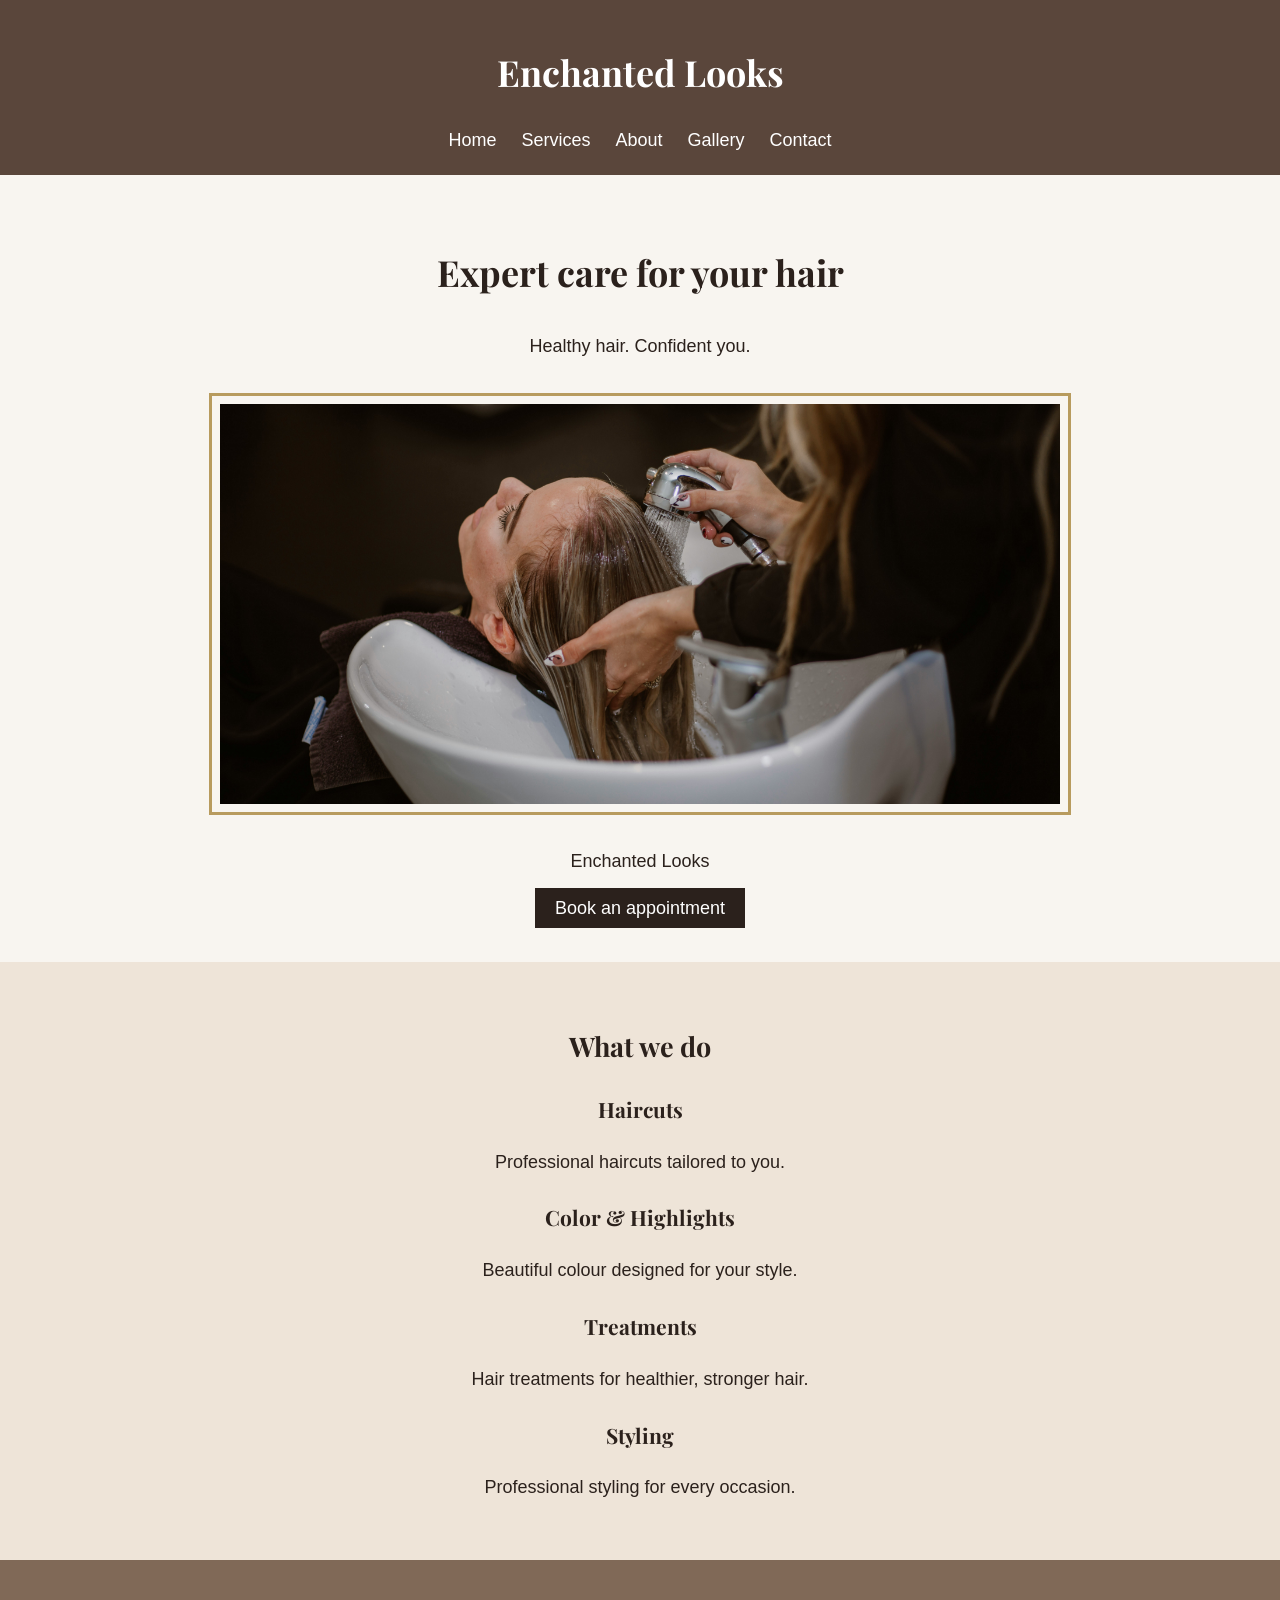
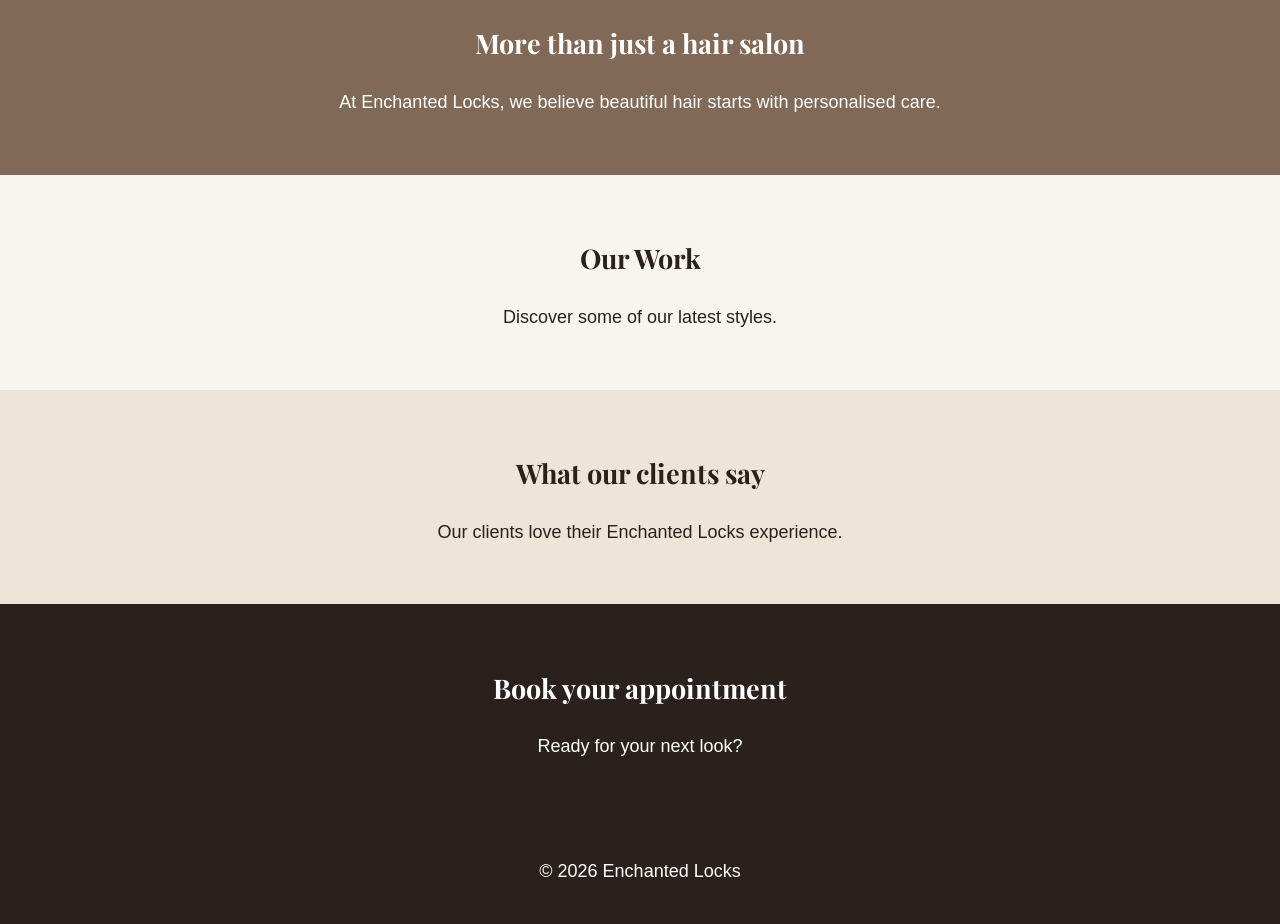
<file: index.html>
<!DOCTYPE html>

<html lang = "en">
    <head>
        <meta charset="UTF-8">
        <title>Enchanted Looks</title>
        <link rel="stylesheet" href="style.css">
        <link rel="preconnect" href="https://fonts.googleapis.com">
        <link rel="preconnect" href="https://fonts.gstatic.com" crossorigin>

        <link href="https://fonts.googleapis.com/css2?family=Playfair+Display:wght@400;600;700&display=swap" rel="stylesheet">
    </head>

    <body>
        <header>
            <h1>Enchanted Looks</h1>
            
            <nav>
               <a href="index.html#home">Home</a>
               <a href="index.html#services">Services</a>
               <a href="about.html">About</a>
               <a href="index.html#gallery">Gallery</a>
               <a href="index.html#contact">Contact</a>
            </nav>
        </header>

        <main>

        <section id="home">
            <h2>Expert care for your hair</h2>
            <p>Healthy hair. Confident you.</p>

            <img src="pic1.jpg" alt="Hairdresser washing a client's long blonde hair at a salon basin">
            <p>Enchanted Looks</p>

            <a href="#contact">Book an appointment</a>
        </section>

        <section id="services">

            <h2>What we do</h2>

            <h3>Haircuts</h3>
            <p>Professional haircuts tailored to you.</p>

            <h3>Color & Highlights</h3>
            <p>Beautiful colour designed for your style.</p>

            <h3>Treatments</h3>
            <p>Hair treatments for healthier, stronger hair.</p>

            <h3>Styling</h3>
            <p>Professional styling for every occasion.</p>

        </section>

        <section id="about">

            <h2>More than just a hair salon</h2>

            <p>
                At Enchanted Locks, we believe beautiful hair
                starts with personalised care.
            </p>

        </section>

        <section id="gallery">
            
            <h2>Our Work</h2>

            <p>Discover some of our latest styles.</p>

        </section>

        <section id="testimonials">

            <h2>What our clients say</h2>

            <p>Our clients love their Enchanted Locks experience.</p>

        </section>

        <section id="contact">
            <h2>Book your appointment</h2>

            <p>Ready for your next look?</p>
        </section>

        </main>

        <footer>
            <p>&copy; 2026 Enchanted Locks</p>
        </footer>

    </body>

</html>
</file>
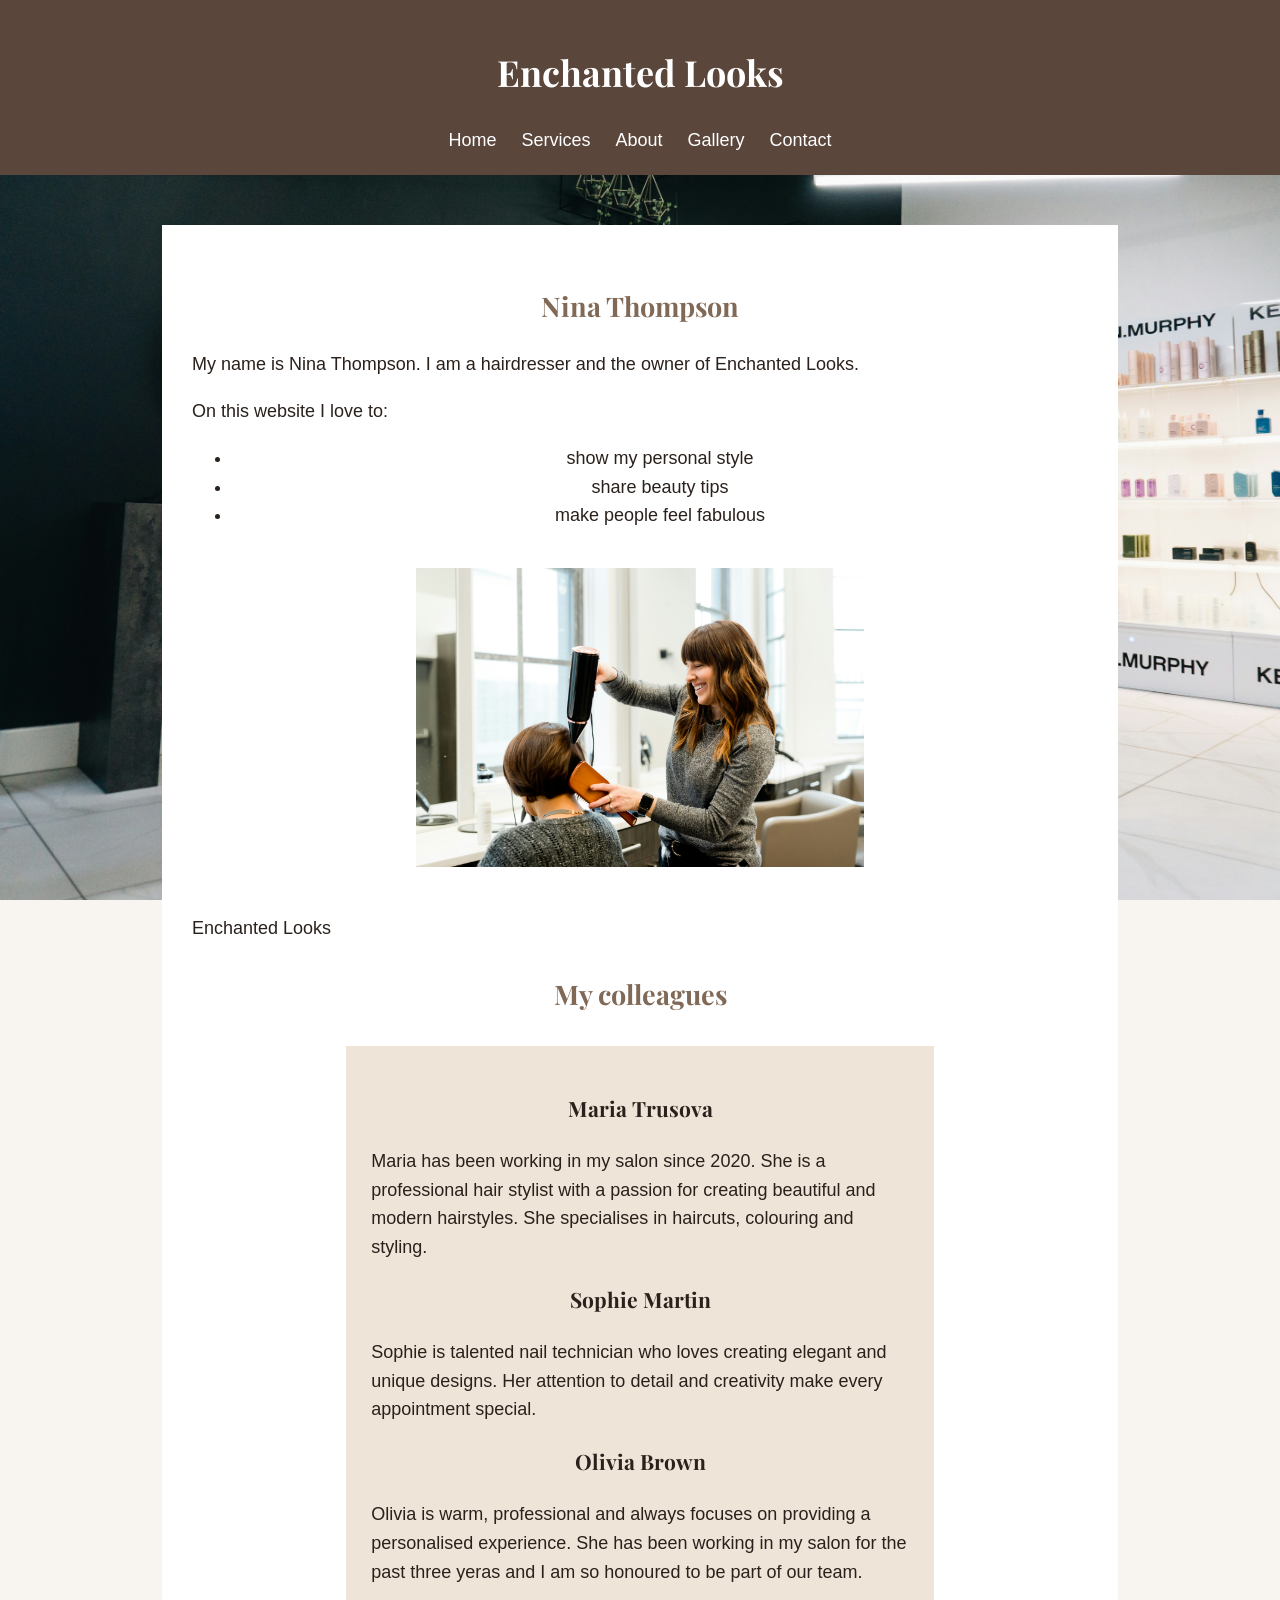
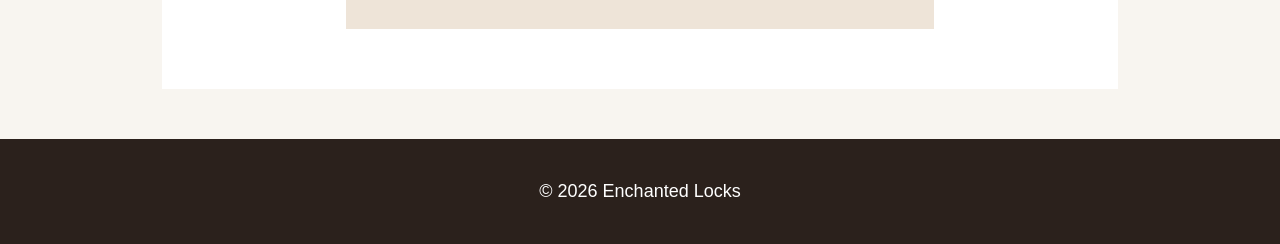
<file: about.html>
<!DOCTYPE html>

<html lang = "en">
    <head>
        <meta charset="UTF-8">
        <title>About Page</title>
        <link rel="stylesheet" href="style.css">
         <link rel="stylesheet" href="style.css">
        <link rel="preconnect" href="https://fonts.gstatic.com" crossorigin>

        <link href="https://fonts.googleapis.com/css2?family=Playfair+Display:wght@400;600;700&display=swap" rel="stylesheet">
    </head>

    <body class="about-page">
        <header>
    <h1>Enchanted Looks</h1>
    <nav>
       <a href="index.html#home">Home</a>
       <a href="index.html#services">Services</a>
       <a href="about.html">About</a>
       <a href="index.html#gallery">Gallery</a>
       <a href="index.html#contact">Contact</a>
    </nav>
</header>
        <main>
             <article>
                <h2>Nina Thompson</h2>
                <p>My name is Nina Thompson. I am a hairdresser and the owner of Enchanted Looks.</p>

<p>On this website I love to:</p>
<ul>
    <li>show my personal style</li>
    <li>share beauty tips</li>
    <li>make people feel fabulous</li>
</ul>

                <img src="pic4.jpg" alt="Smiling hairdresser blow-drying a client's short brown hair">
            <p>Enchanted Looks</p>

                <h2>My colleagues</h2>

                 <aside>
                    <h3>Maria Trusova</h3>
                    <p>
                        Maria has been working in my salon since 2020. 
                        She is a professional hair stylist with a passion for creating beautiful and modern hairstyles.
                        She specialises in haircuts, colouring and styling.
                    </p>

                    <h3>Sophie Martin</h3>
                    <p>
                        Sophie is talented nail technician who loves creating elegant and unique designs.
                        Her attention to detail and creativity make every appointment special.
                    </p>

                    <h3>Olivia Brown</h3>

                    <p>
                        Olivia is warm, professional and always focuses on providing a personalised experience.
                        She has been working in my salon for the past three yeras and I am so honoured to be part of our team.
                    </p>
                 </aside>

             </article>
        </main>
        <footer>
            <p>&copy; 2026 Enchanted Locks</p>
    </footer>
    </body>

   

</html>
</file>
<file: style.css>
body {
    margin: 0;
    font-family: Verdana, Arial, sans-serif;
    font-size: 1.125rem;
    line-height: 1.6;
    background-color: #f8f5f0;
    color: #2b211c;
}

h1, h2, h3 {
    font-family: "Playfair Display", serif;
}

header {
    background-color: #5a463b;
    color: white;
    padding: 20px;
    text-align: center;
}

img {
    width: 500px;
    height: auto;
}

header h1{
    font-size: 2.25rem;
}

nav a {
    color: white;
    text-decoration: none;
    margin: 10px;
}

nav a:hover,
nav a:focus{
    color: #f3d9a4;
    text-decoration: underline;
}

#home {
    text-align: center;
    padding: 40px;
}

#home h2{
    font-size: 2.25rem;
}

#home img{
    width: 70%;
    height: 25rem;
    padding: 0.5rem;
    margin: 2rem auto;
    border: 3px solid #b89b5e;
    object-fit: cover;
    display: block;
}

#home a{
    background-color: #2b211c;
    color: white;
    text-decoration: none;
    padding: 10px 20px;
}


#home a:hover,
#home a:focus{
    background-color: #b89b5e;
    color: #2b211c;
    text-decoration: underline;
}

#services {
    background-color: #eee4d8;
    text-align: center;
    padding: 40px;
}

#services h3{
    margin-top: 25px;
}

#about{
    background-color: #806957;
    color: white;
    text-align: center;
    padding: 40px;
}

#about p{
    color: white;
}

#gallery{
    text-align: center;
    padding: 40px;
}

#testimonials{
    background-color: #eee4d8;
    text-align: center;
    padding: 40px;
}

#contact {
    background-color: #2b211c;
    color: white;
    text-align: center;
    padding: 40px;
}
#contact p{
    color: white;
}

footer{
    background-color: #2b211c;
    color: white;
    text-align: center;
    padding: 20px;
}


article {
    width: 70%;
    margin: 50px auto;
    text-align: center;
    background-color: white;
    padding: 30px;
}

article h1{
    font-size: 2.4rem;
    color: #5a463b;
}

article img{
    width: 50%;
    height: auto;
    margin: 20px 0;
}

article h2 {
    margin-top: 30px;
    color: #806957;
}

article p{
    line-height: 1.6;
}

aside {
    width: 60%;
    margin: 30px auto;
    background-color: #eee4d8;
    padding: 25px;
    text-align: center;
}

.about-page{
    background-image: url("pic2.jpg");
    background-size: cover;
    background-position: center;
    background-repeat: no-repeat;
    background-attachment: fixed;
}

article p,
aside p {
    text-align: left;
}
</file>
